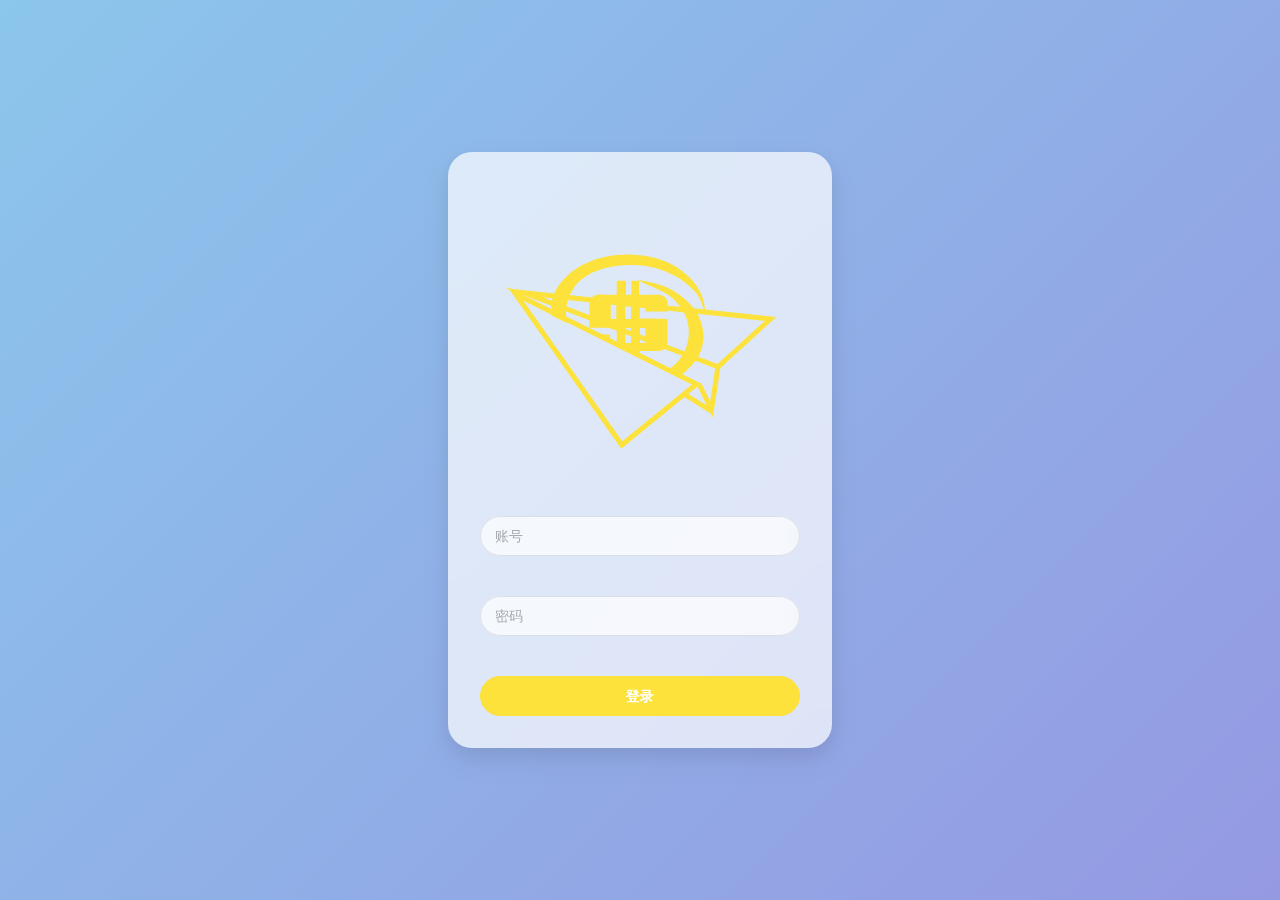
<file: index.html>
<!DOCTYPE html>
<html lang="en" class="biz-class">
  <head>
    <meta charset="UTF-8">
    <link rel="icon" href="/biz-logo.png">
    <meta name="viewport" content="width=device-width, initial-scale=1.0">
    <title>登录</title>
    <script type="module" crossorigin src="/assets/index-DtXU9CT9.js"></script>
    <link rel="modulepreload" crossorigin href="/assets/IconPaperBizLogo-D0pqUQxf.js">
    <link rel="stylesheet" crossorigin href="/assets/IconPaperBizLogo-CURYtbHa.css">
    <link rel="stylesheet" crossorigin href="/assets/index-CYsJ_H6h.css">
  </head>
  <body>
    <div id="app"></div>
  </body>
</html>
</file>
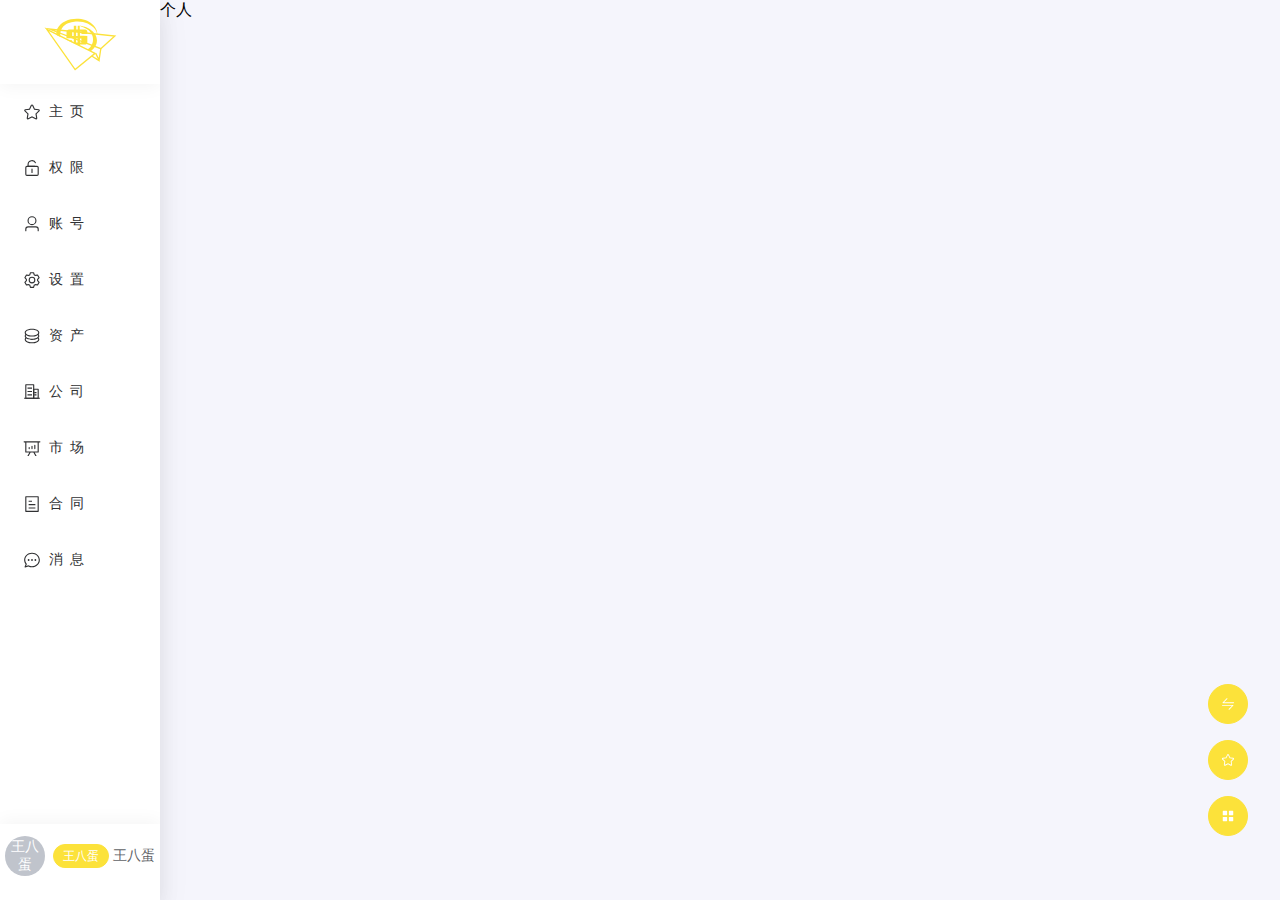
<file: business.html>
<!DOCTYPE html>
<html lang="en">
<head>
    <meta charset="UTF-8">
    <link rel="icon" href="/biz-logo.png">
    <meta name="viewport" content="width=device-width, initial-scale=1.0">
    <title>商业模拟</title>
  <script type="module" crossorigin src="/assets/business-BC-Cuizw.js"></script>
  <link rel="modulepreload" crossorigin href="/assets/IconPaperBizLogo-D0pqUQxf.js">
  <link rel="stylesheet" crossorigin href="/assets/IconPaperBizLogo-CURYtbHa.css">
  <link rel="stylesheet" crossorigin href="/assets/business-hJXGF7B5.css">
</head>
<body>
    <div id="app"></div>
</body>
</html>
</file>
<file: assets/IconPaperBizLogo-CURYtbHa.css>
@charset "UTF-8";:root{--el-color-white: #ffffff;--el-color-black: #000000;--el-color-primary-rgb: 252, 226, 58;--el-color-success-rgb: 103, 194, 58;--el-color-warning-rgb: 230, 162, 60;--el-color-danger-rgb: 245, 108, 108;--el-color-error-rgb: 245, 108, 108;--el-color-info-rgb: 144, 147, 153;--el-font-size-extra-large: 20px;--el-font-size-large: 18px;--el-font-size-medium: 16px;--el-font-size-base: 14px;--el-font-size-small: 13px;--el-font-size-extra-small: 12px;--el-font-family: "Helvetica Neue", Helvetica, "PingFang SC", "Hiragino Sans GB", "Microsoft YaHei", "微软雅黑", Arial, sans-serif;--el-font-weight-primary: 500;--el-font-line-height-primary: 24px;--el-index-normal: 1;--el-index-top: 1000;--el-index-popper: 2000;--el-border-radius-base: 4px;--el-border-radius-small: 2px;--el-border-radius-round: 20px;--el-border-radius-circle: 100%;--el-transition-duration: .3s;--el-transition-duration-fast: .2s;--el-transition-function-ease-in-out-bezier: cubic-bezier(.645, .045, .355, 1);--el-transition-function-fast-bezier: cubic-bezier(.23, 1, .32, 1);--el-transition-all: all var(--el-transition-duration) var(--el-transition-function-ease-in-out-bezier);--el-transition-fade: opacity var(--el-transition-duration) var(--el-transition-function-fast-bezier);--el-transition-md-fade: transform var(--el-transition-duration) var(--el-transition-function-fast-bezier), opacity var(--el-transition-duration) var(--el-transition-function-fast-bezier);--el-transition-fade-linear: opacity var(--el-transition-duration-fast) linear;--el-transition-border: border-color var(--el-transition-duration-fast) var(--el-transition-function-ease-in-out-bezier);--el-transition-box-shadow: box-shadow var(--el-transition-duration-fast) var(--el-transition-function-ease-in-out-bezier);--el-transition-color: color var(--el-transition-duration-fast) var(--el-transition-function-ease-in-out-bezier);--el-component-size-large: 40px;--el-component-size: 32px;--el-component-size-small: 24px}:root{color-scheme:light;--el-color-primary: #FCE23A;--el-color-primary-light-3: #fdeb75;--el-color-primary-light-5: #fef19d;--el-color-primary-light-7: #fef6c4;--el-color-primary-light-8: #fef9d8;--el-color-primary-light-9: #fffceb;--el-color-primary-dark-2: #cab52e;--el-color-success: #67c23a;--el-color-success-light-3: #95d475;--el-color-success-light-5: #b3e19d;--el-color-success-light-7: #d1edc4;--el-color-success-light-8: #e1f3d8;--el-color-success-light-9: #f0f9eb;--el-color-success-dark-2: #529b2e;--el-color-warning: #e6a23c;--el-color-warning-light-3: #eebe77;--el-color-warning-light-5: #f3d19e;--el-color-warning-light-7: #f8e3c5;--el-color-warning-light-8: #faecd8;--el-color-warning-light-9: #fdf6ec;--el-color-warning-dark-2: #b88230;--el-color-danger: #f56c6c;--el-color-danger-light-3: #f89898;--el-color-danger-light-5: #fab6b6;--el-color-danger-light-7: #fcd3d3;--el-color-danger-light-8: #fde2e2;--el-color-danger-light-9: #fef0f0;--el-color-danger-dark-2: #c45656;--el-color-error: #f56c6c;--el-color-error-light-3: #f89898;--el-color-error-light-5: #fab6b6;--el-color-error-light-7: #fcd3d3;--el-color-error-light-8: #fde2e2;--el-color-error-light-9: #fef0f0;--el-color-error-dark-2: #c45656;--el-color-info: #909399;--el-color-info-light-3: #b1b3b8;--el-color-info-light-5: #c8c9cc;--el-color-info-light-7: #dedfe0;--el-color-info-light-8: #e9e9eb;--el-color-info-light-9: #f4f4f5;--el-color-info-dark-2: #73767a;--el-bg-color: #ffffff;--el-bg-color-page: #f2f3f5;--el-bg-color-overlay: #ffffff;--el-text-color-primary: #303133;--el-text-color-regular: #606266;--el-text-color-secondary: #909399;--el-text-color-placeholder: #a8abb2;--el-text-color-disabled: #c0c4cc;--el-border-color: #dcdfe6;--el-border-color-light: #e4e7ed;--el-border-color-lighter: #ebeef5;--el-border-color-extra-light: #f2f6fc;--el-border-color-dark: #d4d7de;--el-border-color-darker: #cdd0d6;--el-fill-color: #f0f2f5;--el-fill-color-light: #f5f7fa;--el-fill-color-lighter: #fafafa;--el-fill-color-extra-light: #fafcff;--el-fill-color-dark: #ebedf0;--el-fill-color-darker: #e6e8eb;--el-fill-color-blank: #ffffff;--el-box-shadow: 0px 12px 32px 4px rgba(0, 0, 0, .04), 0px 8px 20px rgba(0, 0, 0, .08);--el-box-shadow-light: 0px 0px 12px rgba(0, 0, 0, .12);--el-box-shadow-lighter: 0px 0px 6px rgba(0, 0, 0, .12);--el-box-shadow-dark: 0px 16px 48px 16px rgba(0, 0, 0, .08), 0px 12px 32px rgba(0, 0, 0, .12), 0px 8px 16px -8px rgba(0, 0, 0, .16);--el-disabled-bg-color: var(--el-fill-color-light);--el-disabled-text-color: var(--el-text-color-placeholder);--el-disabled-border-color: var(--el-border-color-light);--el-overlay-color: rgba(0, 0, 0, .8);--el-overlay-color-light: rgba(0, 0, 0, .7);--el-overlay-color-lighter: rgba(0, 0, 0, .5);--el-mask-color: rgba(255, 255, 255, .9);--el-mask-color-extra-light: rgba(255, 255, 255, .3);--el-border-width: 1px;--el-border-style: solid;--el-border-color-hover: var(--el-text-color-disabled);--el-border: var(--el-border-width) var(--el-border-style) var(--el-border-color);--el-svg-monochrome-grey: var(--el-border-color)}.fade-in-linear-enter-active,.fade-in-linear-leave-active{transition:var(--el-transition-fade-linear)}.fade-in-linear-enter-from,.fade-in-linear-leave-to{opacity:0}.el-fade-in-linear-enter-active,.el-fade-in-linear-leave-active{transition:var(--el-transition-fade-linear)}.el-fade-in-linear-enter-from,.el-fade-in-linear-leave-to{opacity:0}.el-fade-in-enter-active,.el-fade-in-leave-active{transition:all var(--el-transition-duration) cubic-bezier(.55,0,.1,1)}.el-fade-in-enter-from,.el-fade-in-leave-active{opacity:0}.el-zoom-in-center-enter-active,.el-zoom-in-center-leave-active{transition:all var(--el-transition-duration) cubic-bezier(.55,0,.1,1)}.el-zoom-in-center-enter-from,.el-zoom-in-center-leave-active{opacity:0;transform:scaleX(0)}.el-zoom-in-top-enter-active,.el-zoom-in-top-leave-active{opacity:1;transform:scaleY(1);transition:var(--el-transition-md-fade);transform-origin:center top}.el-zoom-in-top-enter-active[data-popper-placement^=top],.el-zoom-in-top-leave-active[data-popper-placement^=top]{transform-origin:center bottom}.el-zoom-in-top-enter-from,.el-zoom-in-top-leave-active{opacity:0;transform:scaleY(0)}.el-zoom-in-bottom-enter-active,.el-zoom-in-bottom-leave-active{opacity:1;transform:scaleY(1);transition:var(--el-transition-md-fade);transform-origin:center bottom}.el-zoom-in-bottom-enter-from,.el-zoom-in-bottom-leave-active{opacity:0;transform:scaleY(0)}.el-zoom-in-left-enter-active,.el-zoom-in-left-leave-active{opacity:1;transform:scale(1);transition:var(--el-transition-md-fade);transform-origin:top left}.el-zoom-in-left-enter-from,.el-zoom-in-left-leave-active{opacity:0;transform:scale(.45)}.collapse-transition{transition:var(--el-transition-duration) height ease-in-out,var(--el-transition-duration) padding-top ease-in-out,var(--el-transition-duration) padding-bottom ease-in-out}.el-collapse-transition-leave-active,.el-collapse-transition-enter-active{transition:var(--el-transition-duration) max-height ease-in-out,var(--el-transition-duration) padding-top ease-in-out,var(--el-transition-duration) padding-bottom ease-in-out}.horizontal-collapse-transition{transition:var(--el-transition-duration) width ease-in-out,var(--el-transition-duration) padding-left ease-in-out,var(--el-transition-duration) padding-right ease-in-out}.el-list-enter-active,.el-list-leave-active{transition:all 1s}.el-list-enter-from,.el-list-leave-to{opacity:0;transform:translateY(-30px)}.el-list-leave-active{position:absolute!important}.el-opacity-transition{transition:opacity var(--el-transition-duration) cubic-bezier(.55,0,.1,1)}.el-icon-loading{animation:rotating 2s linear infinite}.el-icon--right{margin-left:5px}.el-icon--left{margin-right:5px}@keyframes rotating{0%{transform:rotate(0)}to{transform:rotate(360deg)}}.el-icon{--color: inherit;height:1em;width:1em;line-height:1em;display:inline-flex;justify-content:center;align-items:center;position:relative;fill:currentColor;color:var(--color);font-size:inherit}.el-icon.is-loading{animation:rotating 2s linear infinite}.el-icon svg{height:1em;width:1em}.el-space{display:inline-flex;vertical-align:top}.el-space__item{display:flex;flex-wrap:wrap}.el-space__item>*{flex:1}.el-space--vertical{flex-direction:column}.el-button{--el-button-font-weight: var(--el-font-weight-primary);--el-button-border-color: var(--el-border-color);--el-button-bg-color: var(--el-fill-color-blank);--el-button-text-color: var(--el-text-color-regular);--el-button-disabled-text-color: var(--el-disabled-text-color);--el-button-disabled-bg-color: var(--el-fill-color-blank);--el-button-disabled-border-color: var(--el-border-color-light);--el-button-divide-border-color: rgba(255, 255, 255, .5);--el-button-hover-text-color: var(--el-color-primary);--el-button-hover-bg-color: var(--el-color-primary-light-9);--el-button-hover-border-color: var(--el-color-primary-light-7);--el-button-active-text-color: var(--el-button-hover-text-color);--el-button-active-border-color: var(--el-color-primary);--el-button-active-bg-color: var(--el-button-hover-bg-color);--el-button-outline-color: var(--el-color-primary-light-5);--el-button-hover-link-text-color: var(--el-color-info);--el-button-active-color: var(--el-text-color-primary)}.el-button{display:inline-flex;justify-content:center;align-items:center;line-height:1;height:32px;white-space:nowrap;cursor:pointer;color:var(--el-button-text-color);text-align:center;box-sizing:border-box;outline:none;transition:.1s;font-weight:var(--el-button-font-weight);-webkit-user-select:none;user-select:none;vertical-align:middle;-webkit-appearance:none;background-color:var(--el-button-bg-color);border:var(--el-border);border-color:var(--el-button-border-color);padding:8px 15px;font-size:var(--el-font-size-base);border-radius:var(--el-border-radius-base)}.el-button:hover{color:var(--el-button-hover-text-color);border-color:var(--el-button-hover-border-color);background-color:var(--el-button-hover-bg-color);outline:none}.el-button:active{color:var(--el-button-active-text-color);border-color:var(--el-button-active-border-color);background-color:var(--el-button-active-bg-color);outline:none}.el-button:focus-visible{outline:2px solid var(--el-button-outline-color);outline-offset:1px;transition:outline-offset 0s,outline 0s}.el-button>span{display:inline-flex;align-items:center}.el-button+.el-button{margin-left:12px}.el-button.is-round{padding:8px 15px}.el-button::-moz-focus-inner{border:0}.el-button [class*=el-icon]+span{margin-left:6px}.el-button [class*=el-icon] svg{vertical-align:bottom}.el-button.is-plain{--el-button-hover-text-color: var(--el-color-primary);--el-button-hover-bg-color: var(--el-fill-color-blank);--el-button-hover-border-color: var(--el-color-primary)}.el-button.is-active{color:var(--el-button-active-text-color);border-color:var(--el-button-active-border-color);background-color:var(--el-button-active-bg-color);outline:none}.el-button.is-disabled,.el-button.is-disabled:hover{color:var(--el-button-disabled-text-color);cursor:not-allowed;background-image:none;background-color:var(--el-button-disabled-bg-color);border-color:var(--el-button-disabled-border-color)}.el-button.is-loading{position:relative;pointer-events:none}.el-button.is-loading:before{z-index:1;pointer-events:none;content:"";position:absolute;left:-1px;top:-1px;right:-1px;bottom:-1px;border-radius:inherit;background-color:var(--el-mask-color-extra-light)}.el-button.is-round{border-radius:var(--el-border-radius-round)}.el-button.is-circle{width:32px;border-radius:50%;padding:8px}.el-button.is-text{color:var(--el-button-text-color);border:0 solid transparent;background-color:transparent}.el-button.is-text.is-disabled{color:var(--el-button-disabled-text-color);background-color:transparent!important}.el-button.is-text:not(.is-disabled):hover{background-color:var(--el-fill-color-light)}.el-button.is-text:not(.is-disabled):focus-visible{outline:2px solid var(--el-button-outline-color);outline-offset:1px;transition:outline-offset 0s,outline 0s}.el-button.is-text:not(.is-disabled):active{background-color:var(--el-fill-color)}.el-button.is-text:not(.is-disabled).is-has-bg{background-color:var(--el-fill-color-light)}.el-button.is-text:not(.is-disabled).is-has-bg:hover{background-color:var(--el-fill-color)}.el-button.is-text:not(.is-disabled).is-has-bg:active{background-color:var(--el-fill-color-dark)}.el-button__text--expand{letter-spacing:.3em;margin-right:-.3em}.el-button.is-link{border-color:transparent;color:var(--el-button-text-color);background:transparent;padding:2px;height:auto}.el-button.is-link:hover{color:var(--el-button-hover-link-text-color)}.el-button.is-link.is-disabled{color:var(--el-button-disabled-text-color);background-color:transparent!important;border-color:transparent!important}.el-button.is-link:not(.is-disabled):hover{border-color:transparent;background-color:transparent}.el-button.is-link:not(.is-disabled):active{color:var(--el-button-active-color);border-color:transparent;background-color:transparent}.el-button--text{border-color:transparent;background:transparent;color:var(--el-color-primary);padding-left:0;padding-right:0}.el-button--text.is-disabled{color:var(--el-button-disabled-text-color);background-color:transparent!important;border-color:transparent!important}.el-button--text:not(.is-disabled):hover{color:var(--el-color-primary-light-3);border-color:transparent;background-color:transparent}.el-button--text:not(.is-disabled):active{color:var(--el-color-primary-dark-2);border-color:transparent;background-color:transparent}.el-button__link--expand{letter-spacing:.3em;margin-right:-.3em}.el-button--primary{--el-button-text-color: var(--el-color-white);--el-button-bg-color: var(--el-color-primary);--el-button-border-color: var(--el-color-primary);--el-button-outline-color: var(--el-color-primary-light-5);--el-button-active-color: var(--el-color-primary-dark-2);--el-button-hover-text-color: var(--el-color-white);--el-button-hover-link-text-color: var(--el-color-primary-light-5);--el-button-hover-bg-color: var(--el-color-primary-light-3);--el-button-hover-border-color: var(--el-color-primary-light-3);--el-button-active-bg-color: var(--el-color-primary-dark-2);--el-button-active-border-color: var(--el-color-primary-dark-2);--el-button-disabled-text-color: var(--el-color-white);--el-button-disabled-bg-color: var(--el-color-primary-light-5);--el-button-disabled-border-color: var(--el-color-primary-light-5)}.el-button--primary.is-plain,.el-button--primary.is-text,.el-button--primary.is-link{--el-button-text-color: var(--el-color-primary);--el-button-bg-color: var(--el-color-primary-light-9);--el-button-border-color: var(--el-color-primary-light-5);--el-button-hover-text-color: var(--el-color-white);--el-button-hover-bg-color: var(--el-color-primary);--el-button-hover-border-color: var(--el-color-primary);--el-button-active-text-color: var(--el-color-white)}.el-button--primary.is-plain.is-disabled,.el-button--primary.is-plain.is-disabled:hover,.el-button--primary.is-plain.is-disabled:focus,.el-button--primary.is-plain.is-disabled:active,.el-button--primary.is-text.is-disabled,.el-button--primary.is-text.is-disabled:hover,.el-button--primary.is-text.is-disabled:focus,.el-button--primary.is-text.is-disabled:active,.el-button--primary.is-link.is-disabled,.el-button--primary.is-link.is-disabled:hover,.el-button--primary.is-link.is-disabled:focus,.el-button--primary.is-link.is-disabled:active{color:var(--el-color-primary-light-5);background-color:var(--el-color-primary-light-9);border-color:var(--el-color-primary-light-8)}.el-button--success{--el-button-text-color: var(--el-color-white);--el-button-bg-color: var(--el-color-success);--el-button-border-color: var(--el-color-success);--el-button-outline-color: var(--el-color-success-light-5);--el-button-active-color: var(--el-color-success-dark-2);--el-button-hover-text-color: var(--el-color-white);--el-button-hover-link-text-color: var(--el-color-success-light-5);--el-button-hover-bg-color: var(--el-color-success-light-3);--el-button-hover-border-color: var(--el-color-success-light-3);--el-button-active-bg-color: var(--el-color-success-dark-2);--el-button-active-border-color: var(--el-color-success-dark-2);--el-button-disabled-text-color: var(--el-color-white);--el-button-disabled-bg-color: var(--el-color-success-light-5);--el-button-disabled-border-color: var(--el-color-success-light-5)}.el-button--success.is-plain,.el-button--success.is-text,.el-button--success.is-link{--el-button-text-color: var(--el-color-success);--el-button-bg-color: var(--el-color-success-light-9);--el-button-border-color: var(--el-color-success-light-5);--el-button-hover-text-color: var(--el-color-white);--el-button-hover-bg-color: var(--el-color-success);--el-button-hover-border-color: var(--el-color-success);--el-button-active-text-color: var(--el-color-white)}.el-button--success.is-plain.is-disabled,.el-button--success.is-plain.is-disabled:hover,.el-button--success.is-plain.is-disabled:focus,.el-button--success.is-plain.is-disabled:active,.el-button--success.is-text.is-disabled,.el-button--success.is-text.is-disabled:hover,.el-button--success.is-text.is-disabled:focus,.el-button--success.is-text.is-disabled:active,.el-button--success.is-link.is-disabled,.el-button--success.is-link.is-disabled:hover,.el-button--success.is-link.is-disabled:focus,.el-button--success.is-link.is-disabled:active{color:var(--el-color-success-light-5);background-color:var(--el-color-success-light-9);border-color:var(--el-color-success-light-8)}.el-button--warning{--el-button-text-color: var(--el-color-white);--el-button-bg-color: var(--el-color-warning);--el-button-border-color: var(--el-color-warning);--el-button-outline-color: var(--el-color-warning-light-5);--el-button-active-color: var(--el-color-warning-dark-2);--el-button-hover-text-color: var(--el-color-white);--el-button-hover-link-text-color: var(--el-color-warning-light-5);--el-button-hover-bg-color: var(--el-color-warning-light-3);--el-button-hover-border-color: var(--el-color-warning-light-3);--el-button-active-bg-color: var(--el-color-warning-dark-2);--el-button-active-border-color: var(--el-color-warning-dark-2);--el-button-disabled-text-color: var(--el-color-white);--el-button-disabled-bg-color: var(--el-color-warning-light-5);--el-button-disabled-border-color: var(--el-color-warning-light-5)}.el-button--warning.is-plain,.el-button--warning.is-text,.el-button--warning.is-link{--el-button-text-color: var(--el-color-warning);--el-button-bg-color: var(--el-color-warning-light-9);--el-button-border-color: var(--el-color-warning-light-5);--el-button-hover-text-color: var(--el-color-white);--el-button-hover-bg-color: var(--el-color-warning);--el-button-hover-border-color: var(--el-color-warning);--el-button-active-text-color: var(--el-color-white)}.el-button--warning.is-plain.is-disabled,.el-button--warning.is-plain.is-disabled:hover,.el-button--warning.is-plain.is-disabled:focus,.el-button--warning.is-plain.is-disabled:active,.el-button--warning.is-text.is-disabled,.el-button--warning.is-text.is-disabled:hover,.el-button--warning.is-text.is-disabled:focus,.el-button--warning.is-text.is-disabled:active,.el-button--warning.is-link.is-disabled,.el-button--warning.is-link.is-disabled:hover,.el-button--warning.is-link.is-disabled:focus,.el-button--warning.is-link.is-disabled:active{color:var(--el-color-warning-light-5);background-color:var(--el-color-warning-light-9);border-color:var(--el-color-warning-light-8)}.el-button--danger{--el-button-text-color: var(--el-color-white);--el-button-bg-color: var(--el-color-danger);--el-button-border-color: var(--el-color-danger);--el-button-outline-color: var(--el-color-danger-light-5);--el-button-active-color: var(--el-color-danger-dark-2);--el-button-hover-text-color: var(--el-color-white);--el-button-hover-link-text-color: var(--el-color-danger-light-5);--el-button-hover-bg-color: var(--el-color-danger-light-3);--el-button-hover-border-color: var(--el-color-danger-light-3);--el-button-active-bg-color: var(--el-color-danger-dark-2);--el-button-active-border-color: var(--el-color-danger-dark-2);--el-button-disabled-text-color: var(--el-color-white);--el-button-disabled-bg-color: var(--el-color-danger-light-5);--el-button-disabled-border-color: var(--el-color-danger-light-5)}.el-button--danger.is-plain,.el-button--danger.is-text,.el-button--danger.is-link{--el-button-text-color: var(--el-color-danger);--el-button-bg-color: var(--el-color-danger-light-9);--el-button-border-color: var(--el-color-danger-light-5);--el-button-hover-text-color: var(--el-color-white);--el-button-hover-bg-color: var(--el-color-danger);--el-button-hover-border-color: var(--el-color-danger);--el-button-active-text-color: var(--el-color-white)}.el-button--danger.is-plain.is-disabled,.el-button--danger.is-plain.is-disabled:hover,.el-button--danger.is-plain.is-disabled:focus,.el-button--danger.is-plain.is-disabled:active,.el-button--danger.is-text.is-disabled,.el-button--danger.is-text.is-disabled:hover,.el-button--danger.is-text.is-disabled:focus,.el-button--danger.is-text.is-disabled:active,.el-button--danger.is-link.is-disabled,.el-button--danger.is-link.is-disabled:hover,.el-button--danger.is-link.is-disabled:focus,.el-button--danger.is-link.is-disabled:active{color:var(--el-color-danger-light-5);background-color:var(--el-color-danger-light-9);border-color:var(--el-color-danger-light-8)}.el-button--info{--el-button-text-color: var(--el-color-white);--el-button-bg-color: var(--el-color-info);--el-button-border-color: var(--el-color-info);--el-button-outline-color: var(--el-color-info-light-5);--el-button-active-color: var(--el-color-info-dark-2);--el-button-hover-text-color: var(--el-color-white);--el-button-hover-link-text-color: var(--el-color-info-light-5);--el-button-hover-bg-color: var(--el-color-info-light-3);--el-button-hover-border-color: var(--el-color-info-light-3);--el-button-active-bg-color: var(--el-color-info-dark-2);--el-button-active-border-color: var(--el-color-info-dark-2);--el-button-disabled-text-color: var(--el-color-white);--el-button-disabled-bg-color: var(--el-color-info-light-5);--el-button-disabled-border-color: var(--el-color-info-light-5)}.el-button--info.is-plain,.el-button--info.is-text,.el-button--info.is-link{--el-button-text-color: var(--el-color-info);--el-button-bg-color: var(--el-color-info-light-9);--el-button-border-color: var(--el-color-info-light-5);--el-button-hover-text-color: var(--el-color-white);--el-button-hover-bg-color: var(--el-color-info);--el-button-hover-border-color: var(--el-color-info);--el-button-active-text-color: var(--el-color-white)}.el-button--info.is-plain.is-disabled,.el-button--info.is-plain.is-disabled:hover,.el-button--info.is-plain.is-disabled:focus,.el-button--info.is-plain.is-disabled:active,.el-button--info.is-text.is-disabled,.el-button--info.is-text.is-disabled:hover,.el-button--info.is-text.is-disabled:focus,.el-button--info.is-text.is-disabled:active,.el-button--info.is-link.is-disabled,.el-button--info.is-link.is-disabled:hover,.el-button--info.is-link.is-disabled:focus,.el-button--info.is-link.is-disabled:active{color:var(--el-color-info-light-5);background-color:var(--el-color-info-light-9);border-color:var(--el-color-info-light-8)}.el-button--large{--el-button-size: 40px;height:var(--el-button-size);padding:12px 19px;font-size:var(--el-font-size-base);border-radius:var(--el-border-radius-base)}.el-button--large [class*=el-icon]+span{margin-left:8px}.el-button--large.is-round{padding:12px 19px}.el-button--large.is-circle{width:var(--el-button-size);padding:12px}.el-button--small{--el-button-size: 24px;height:var(--el-button-size);padding:5px 11px;font-size:12px;border-radius:calc(var(--el-border-radius-base) - 1px)}.el-button--small [class*=el-icon]+span{margin-left:4px}.el-button--small.is-round{padding:5px 11px}.el-button--small.is-circle{width:var(--el-button-size);padding:5px}.st0[data-v-6bea0da3]{fill:none;stroke:#fce23a;stroke-width:2;stroke-miterlimit:10}path[data-v-6bea0da3]{clip-path:url(#SVGID_00000027588215846528804850000013718968417741441186_);fill:#fce23a}
</file>
<file: assets/index-CYsJ_H6h.css>
html{width:100%;height:100%}body{background-color:#8bc6ec;background-image:linear-gradient(135deg,#8bc6ec,#9599e2);background-repeat:no-repeat;background-attachment:fixed;background-size:cover;height:100%;margin:0}#app{display:flex;height:100%;align-items:center;justify-content:center}.el-textarea{--el-input-text-color: var(--el-text-color-regular);--el-input-border: var(--el-border);--el-input-hover-border: var(--el-border-color-hover);--el-input-focus-border: var(--el-color-primary);--el-input-transparent-border: 0 0 0 1px transparent inset;--el-input-border-color: var(--el-border-color);--el-input-border-radius: var(--el-border-radius-base);--el-input-bg-color: var(--el-fill-color-blank);--el-input-icon-color: var(--el-text-color-placeholder);--el-input-placeholder-color: var(--el-text-color-placeholder);--el-input-hover-border-color: var(--el-border-color-hover);--el-input-clear-hover-color: var(--el-text-color-secondary);--el-input-focus-border-color: var(--el-color-primary);--el-input-width: 100%}.el-textarea{position:relative;display:inline-block;width:100%;vertical-align:bottom;font-size:var(--el-font-size-base)}.el-textarea__inner{position:relative;display:block;resize:vertical;padding:5px 11px;line-height:1.5;box-sizing:border-box;width:100%;font-size:inherit;font-family:inherit;color:var(--el-input-text-color, var(--el-text-color-regular));background-color:var(--el-input-bg-color, var(--el-fill-color-blank));background-image:none;-webkit-appearance:none;box-shadow:0 0 0 1px var(--el-input-border-color, var(--el-border-color)) inset;border-radius:var(--el-input-border-radius, var(--el-border-radius-base));transition:var(--el-transition-box-shadow);border:none}.el-textarea__inner::placeholder{color:var(--el-input-placeholder-color, var(--el-text-color-placeholder))}.el-textarea__inner:hover{box-shadow:0 0 0 1px var(--el-input-hover-border-color) inset}.el-textarea__inner:focus{outline:none;box-shadow:0 0 0 1px var(--el-input-focus-border-color) inset}.el-textarea .el-input__count{color:var(--el-color-info);background:var(--el-fill-color-blank);position:absolute;font-size:12px;line-height:14px;bottom:5px;right:10px}.el-textarea.is-disabled .el-textarea__inner{box-shadow:0 0 0 1px var(--el-disabled-border-color) inset;background-color:var(--el-disabled-bg-color);color:var(--el-disabled-text-color);cursor:not-allowed}.el-textarea.is-disabled .el-textarea__inner::placeholder{color:var(--el-text-color-placeholder)}.el-textarea.is-exceed .el-textarea__inner{box-shadow:0 0 0 1px var(--el-color-danger) inset}.el-textarea.is-exceed .el-input__count{color:var(--el-color-danger)}.el-input{--el-input-text-color: var(--el-text-color-regular);--el-input-border: var(--el-border);--el-input-hover-border: var(--el-border-color-hover);--el-input-focus-border: var(--el-color-primary);--el-input-transparent-border: 0 0 0 1px transparent inset;--el-input-border-color: var(--el-border-color);--el-input-border-radius: var(--el-border-radius-base);--el-input-bg-color: var(--el-fill-color-blank);--el-input-icon-color: var(--el-text-color-placeholder);--el-input-placeholder-color: var(--el-text-color-placeholder);--el-input-hover-border-color: var(--el-border-color-hover);--el-input-clear-hover-color: var(--el-text-color-secondary);--el-input-focus-border-color: var(--el-color-primary);--el-input-width: 100%}.el-input{--el-input-height: var(--el-component-size);position:relative;font-size:var(--el-font-size-base);display:inline-flex;width:var(--el-input-width);line-height:var(--el-input-height);box-sizing:border-box;vertical-align:middle}.el-input::-webkit-scrollbar{z-index:11;width:6px}.el-input::-webkit-scrollbar:horizontal{height:6px}.el-input::-webkit-scrollbar-thumb{border-radius:5px;width:6px;background:var(--el-text-color-disabled)}.el-input::-webkit-scrollbar-corner{background:var(--el-fill-color-blank)}.el-input::-webkit-scrollbar-track{background:var(--el-fill-color-blank)}.el-input::-webkit-scrollbar-track-piece{background:var(--el-fill-color-blank);width:6px}.el-input .el-input__clear,.el-input .el-input__password{color:var(--el-input-icon-color);font-size:14px;cursor:pointer}.el-input .el-input__clear:hover,.el-input .el-input__password:hover{color:var(--el-input-clear-hover-color)}.el-input .el-input__count{height:100%;display:inline-flex;align-items:center;color:var(--el-color-info);font-size:12px}.el-input .el-input__count .el-input__count-inner{background:var(--el-fill-color-blank);line-height:initial;display:inline-block;padding-left:8px}.el-input__wrapper{display:inline-flex;flex-grow:1;align-items:center;justify-content:center;padding:1px 11px;background-color:var(--el-input-bg-color, var(--el-fill-color-blank));background-image:none;border-radius:var(--el-input-border-radius, var(--el-border-radius-base));cursor:text;transition:var(--el-transition-box-shadow);transform:translateZ(0);box-shadow:0 0 0 1px var(--el-input-border-color, var(--el-border-color)) inset}.el-input__wrapper:hover{box-shadow:0 0 0 1px var(--el-input-hover-border-color) inset}.el-input__wrapper.is-focus{box-shadow:0 0 0 1px var(--el-input-focus-border-color) inset}.el-input__inner{--el-input-inner-height: calc(var(--el-input-height, 32px) - 2px);width:100%;flex-grow:1;-webkit-appearance:none;color:var(--el-input-text-color, var(--el-text-color-regular));font-size:inherit;height:var(--el-input-inner-height);line-height:var(--el-input-inner-height);padding:0;outline:none;border:none;background:none;box-sizing:border-box}.el-input__inner:focus{outline:none}.el-input__inner::placeholder{color:var(--el-input-placeholder-color, var(--el-text-color-placeholder))}.el-input__inner[type=password]::-ms-reveal{display:none}.el-input__inner[type=number]{line-height:1}.el-input__prefix{display:inline-flex;white-space:nowrap;flex-shrink:0;flex-wrap:nowrap;height:100%;text-align:center;color:var(--el-input-icon-color, var(--el-text-color-placeholder));transition:all var(--el-transition-duration);pointer-events:none}.el-input__prefix-inner{pointer-events:all;display:inline-flex;align-items:center;justify-content:center}.el-input__prefix-inner>:last-child{margin-right:8px}.el-input__prefix-inner>:first-child,.el-input__prefix-inner>:first-child.el-input__icon{margin-left:0}.el-input__suffix{display:inline-flex;white-space:nowrap;flex-shrink:0;flex-wrap:nowrap;height:100%;text-align:center;color:var(--el-input-icon-color, var(--el-text-color-placeholder));transition:all var(--el-transition-duration);pointer-events:none}.el-input__suffix-inner{pointer-events:all;display:inline-flex;align-items:center;justify-content:center}.el-input__suffix-inner>:first-child{margin-left:8px}.el-input .el-input__icon{height:inherit;line-height:inherit;display:flex;justify-content:center;align-items:center;transition:all var(--el-transition-duration);margin-left:8px}.el-input__validateIcon{pointer-events:none}.el-input.is-active .el-input__wrapper{box-shadow:0 0 0 1px var(--el-input-focus-color, ) inset}.el-input.is-disabled{cursor:not-allowed}.el-input.is-disabled .el-input__wrapper{background-color:var(--el-disabled-bg-color);box-shadow:0 0 0 1px var(--el-disabled-border-color) inset}.el-input.is-disabled .el-input__inner{color:var(--el-disabled-text-color);-webkit-text-fill-color:var(--el-disabled-text-color);cursor:not-allowed}.el-input.is-disabled .el-input__inner::placeholder{color:var(--el-text-color-placeholder)}.el-input.is-disabled .el-input__icon{cursor:not-allowed}.el-input.is-exceed .el-input__wrapper{box-shadow:0 0 0 1px var(--el-color-danger) inset}.el-input.is-exceed .el-input__suffix .el-input__count{color:var(--el-color-danger)}.el-input--large{--el-input-height: var(--el-component-size-large);font-size:14px}.el-input--large .el-input__wrapper{padding:1px 15px}.el-input--large .el-input__inner{--el-input-inner-height: calc(var(--el-input-height, 40px) - 2px)}.el-input--small{--el-input-height: var(--el-component-size-small);font-size:12px}.el-input--small .el-input__wrapper{padding:1px 7px}.el-input--small .el-input__inner{--el-input-inner-height: calc(var(--el-input-height, 24px) - 2px)}.el-input-group{display:inline-flex;width:100%;align-items:stretch}.el-input-group__append,.el-input-group__prepend{background-color:var(--el-fill-color-light);color:var(--el-color-info);position:relative;display:inline-flex;align-items:center;justify-content:center;min-height:100%;border-radius:var(--el-input-border-radius);padding:0 20px;white-space:nowrap}.el-input-group__append:focus,.el-input-group__prepend:focus{outline:none}.el-input-group__append .el-select,.el-input-group__append .el-button,.el-input-group__prepend .el-select,.el-input-group__prepend .el-button{display:inline-block;margin:0 -20px}.el-input-group__append button.el-button,.el-input-group__append button.el-button:hover,.el-input-group__append div.el-select .el-select__wrapper,.el-input-group__append div.el-select:hover .el-select__wrapper,.el-input-group__prepend button.el-button,.el-input-group__prepend button.el-button:hover,.el-input-group__prepend div.el-select .el-select__wrapper,.el-input-group__prepend div.el-select:hover .el-select__wrapper{border-color:transparent;background-color:transparent;color:inherit}.el-input-group__append .el-button,.el-input-group__append .el-input,.el-input-group__prepend .el-button,.el-input-group__prepend .el-input{font-size:inherit}.el-input-group__prepend{border-right:0;border-top-right-radius:0;border-bottom-right-radius:0;box-shadow:1px 0 0 0 var(--el-input-border-color) inset,0 1px 0 0 var(--el-input-border-color) inset,0 -1px 0 0 var(--el-input-border-color) inset}.el-input-group__append{border-left:0;border-top-left-radius:0;border-bottom-left-radius:0;box-shadow:0 1px 0 0 var(--el-input-border-color) inset,0 -1px 0 0 var(--el-input-border-color) inset,-1px 0 0 0 var(--el-input-border-color) inset}.el-input-group--prepend>.el-input__wrapper{border-top-left-radius:0;border-bottom-left-radius:0}.el-input-group--prepend .el-input-group__prepend .el-select .el-select__wrapper{border-top-right-radius:0;border-bottom-right-radius:0;box-shadow:1px 0 0 0 var(--el-input-border-color) inset,0 1px 0 0 var(--el-input-border-color) inset,0 -1px 0 0 var(--el-input-border-color) inset}.el-input-group--append>.el-input__wrapper{border-top-right-radius:0;border-bottom-right-radius:0}.el-input-group--append .el-input-group__append .el-select .el-select__wrapper{border-top-left-radius:0;border-bottom-left-radius:0;box-shadow:0 1px 0 0 var(--el-input-border-color) inset,0 -1px 0 0 var(--el-input-border-color) inset,-1px 0 0 0 var(--el-input-border-color) inset}.el-input-hidden{display:none!important}.el-message{--el-message-bg-color:var(--el-color-info-light-9);--el-message-border-color:var(--el-border-color-lighter);--el-message-padding:11px 15px;--el-message-close-size:16px;--el-message-close-icon-color:var(--el-text-color-placeholder);--el-message-close-hover-color:var(--el-text-color-secondary);align-items:center;background-color:var(--el-message-bg-color);border-color:var(--el-message-border-color);border-radius:var(--el-border-radius-base);border-style:var(--el-border-style);border-width:var(--el-border-width);box-sizing:border-box;display:flex;gap:8px;left:50%;max-width:calc(100% - 32px);padding:var(--el-message-padding);position:fixed;top:20px;transform:translate(-50%);transition:opacity var(--el-transition-duration),transform .4s,top .4s;width:-webkit-fit-content;width:-moz-fit-content;width:fit-content}.el-message.is-center{justify-content:center}.el-message p{margin:0}.el-message--success{--el-message-bg-color:var(--el-color-success-light-9);--el-message-border-color:var(--el-color-success-light-8);--el-message-text-color:var(--el-color-success)}.el-message--success .el-message__content{color:var(--el-message-text-color);overflow-wrap:break-word}.el-message .el-message-icon--success{color:var(--el-message-text-color)}.el-message--info{--el-message-bg-color:var(--el-color-info-light-9);--el-message-border-color:var(--el-color-info-light-8);--el-message-text-color:var(--el-color-info)}.el-message--info .el-message__content{color:var(--el-message-text-color);overflow-wrap:break-word}.el-message .el-message-icon--info{color:var(--el-message-text-color)}.el-message--warning{--el-message-bg-color:var(--el-color-warning-light-9);--el-message-border-color:var(--el-color-warning-light-8);--el-message-text-color:var(--el-color-warning)}.el-message--warning .el-message__content{color:var(--el-message-text-color);overflow-wrap:break-word}.el-message .el-message-icon--warning{color:var(--el-message-text-color)}.el-message--error{--el-message-bg-color:var(--el-color-error-light-9);--el-message-border-color:var(--el-color-error-light-8);--el-message-text-color:var(--el-color-error)}.el-message--error .el-message__content{color:var(--el-message-text-color);overflow-wrap:break-word}.el-message .el-message-icon--error{color:var(--el-message-text-color)}.el-message .el-message__badge{position:absolute;right:-8px;top:-8px}.el-message__content{font-size:14px;line-height:1;padding:0}.el-message__content:focus{outline-width:0}.el-message .el-message__closeBtn{color:var(--el-message-close-icon-color);cursor:pointer;font-size:var(--el-message-close-size)}.el-message .el-message__closeBtn:focus{outline-width:0}.el-message .el-message__closeBtn:hover{color:var(--el-message-close-hover-color)}.el-message-fade-enter-from,.el-message-fade-leave-to{opacity:0;transform:translate(-50%,-100%)}.wrapper[data-v-bfa84324]{width:320px;padding:32px;border-radius:24px;box-shadow:var(--el-box-shadow);background:#ffffffb3;-webkit-backdrop-filter:blur(12px);backdrop-filter:blur(12px)}.wrapper-avatar[data-v-bfa84324]{display:flex;justify-content:center;height:300px}.btn[data-v-bfa84324]{width:100%}.wrapper-input[data-v-bfa84324] .el-input__wrapper{border-radius:24px;width:100%;background:#fff0;-webkit-backdrop-filter:blur(8px);backdrop-filter:blur(8px)}input[data-v-bfa84324]{background:#fff0;-webkit-backdrop-filter:blur(8px);backdrop-filter:blur(8px)}
</file>
<file: assets/business-hJXGF7B5.css>
html{width:100%;height:100%}body{background:#ebebfa80 no-repeat fixed;background-size:cover;height:100%;margin:0}#app{width:100%;height:100%}.el-container{display:flex;flex-direction:row;flex:1;flex-basis:auto;box-sizing:border-box;min-width:0}.el-container.is-vertical{flex-direction:column}.el-aside{overflow:auto;box-sizing:border-box;flex-shrink:0;width:var(--el-aside-width, 300px)}.el-footer{--el-footer-padding: 0 20px;--el-footer-height: 60px;padding:var(--el-footer-padding);box-sizing:border-box;flex-shrink:0;height:var(--el-footer-height)}.el-header{--el-header-padding: 0 20px;--el-header-height: 60px;padding:var(--el-header-padding);box-sizing:border-box;flex-shrink:0;height:var(--el-header-height)}.el-main{--el-main-padding: 20px;display:block;flex:1;flex-basis:auto;overflow:auto;box-sizing:border-box;padding:var(--el-main-padding)}.el-scrollbar{--el-scrollbar-opacity: .3;--el-scrollbar-bg-color: var(--el-text-color-secondary);--el-scrollbar-hover-opacity: .5;--el-scrollbar-hover-bg-color: var(--el-text-color-secondary)}.el-scrollbar{overflow:hidden;position:relative;height:100%}.el-scrollbar__wrap{overflow:auto;height:100%}.el-scrollbar__wrap--hidden-default{scrollbar-width:none}.el-scrollbar__wrap--hidden-default::-webkit-scrollbar{display:none}.el-scrollbar__thumb{position:relative;display:block;width:0;height:0;cursor:pointer;border-radius:inherit;background-color:var(--el-scrollbar-bg-color, var(--el-text-color-secondary));transition:var(--el-transition-duration) background-color;opacity:var(--el-scrollbar-opacity, .3)}.el-scrollbar__thumb:hover{background-color:var(--el-scrollbar-hover-bg-color, var(--el-text-color-secondary));opacity:var(--el-scrollbar-hover-opacity, .5)}.el-scrollbar__bar{position:absolute;right:2px;bottom:2px;z-index:1;border-radius:4px}.el-scrollbar__bar.is-vertical{width:6px;top:2px}.el-scrollbar__bar.is-vertical>div{width:100%}.el-scrollbar__bar.is-horizontal{height:6px;left:2px}.el-scrollbar__bar.is-horizontal>div{height:100%}.el-scrollbar-fade-enter-active{transition:opacity .34s ease-out}.el-scrollbar-fade-leave-active{transition:opacity .12s ease-out}.el-scrollbar-fade-enter-from,.el-scrollbar-fade-leave-active{opacity:0}.fade-in-linear-enter-active,.fade-in-linear-leave-active{transition:var(--el-transition-fade-linear)}.fade-in-linear-enter-from,.fade-in-linear-leave-to{opacity:0}.el-fade-in-linear-enter-active,.el-fade-in-linear-leave-active{transition:var(--el-transition-fade-linear)}.el-fade-in-linear-enter-from,.el-fade-in-linear-leave-to{opacity:0}.el-fade-in-enter-active,.el-fade-in-leave-active{transition:all var(--el-transition-duration) cubic-bezier(.55,0,.1,1)}.el-fade-in-enter-from,.el-fade-in-leave-active{opacity:0}.el-zoom-in-center-enter-active,.el-zoom-in-center-leave-active{transition:all var(--el-transition-duration) cubic-bezier(.55,0,.1,1)}.el-zoom-in-center-enter-from,.el-zoom-in-center-leave-active{opacity:0;transform:scaleX(0)}.el-zoom-in-top-enter-active,.el-zoom-in-top-leave-active{opacity:1;transform:scaleY(1);transition:var(--el-transition-md-fade);transform-origin:center top}.el-zoom-in-top-enter-active[data-popper-placement^=top],.el-zoom-in-top-leave-active[data-popper-placement^=top]{transform-origin:center bottom}.el-zoom-in-top-enter-from,.el-zoom-in-top-leave-active{opacity:0;transform:scaleY(0)}.el-zoom-in-bottom-enter-active,.el-zoom-in-bottom-leave-active{opacity:1;transform:scaleY(1);transition:var(--el-transition-md-fade);transform-origin:center bottom}.el-zoom-in-bottom-enter-from,.el-zoom-in-bottom-leave-active{opacity:0;transform:scaleY(0)}.el-zoom-in-left-enter-active,.el-zoom-in-left-leave-active{opacity:1;transform:scale(1);transition:var(--el-transition-md-fade);transform-origin:top left}.el-zoom-in-left-enter-from,.el-zoom-in-left-leave-active{opacity:0;transform:scale(.45)}.collapse-transition{transition:var(--el-transition-duration) height ease-in-out,var(--el-transition-duration) padding-top ease-in-out,var(--el-transition-duration) padding-bottom ease-in-out}.el-collapse-transition-leave-active,.el-collapse-transition-enter-active{transition:var(--el-transition-duration) max-height ease-in-out,var(--el-transition-duration) padding-top ease-in-out,var(--el-transition-duration) padding-bottom ease-in-out}.horizontal-collapse-transition{transition:var(--el-transition-duration) width ease-in-out,var(--el-transition-duration) padding-left ease-in-out,var(--el-transition-duration) padding-right ease-in-out}.el-list-enter-active,.el-list-leave-active{transition:all 1s}.el-list-enter-from,.el-list-leave-to{opacity:0;transform:translateY(-30px)}.el-list-leave-active{position:absolute!important}.el-opacity-transition{transition:opacity var(--el-transition-duration) cubic-bezier(.55,0,.1,1)}:root{--el-menu-active-color: var(--el-color-primary);--el-menu-text-color: var(--el-text-color-primary);--el-menu-hover-text-color: var(--el-color-primary);--el-menu-bg-color: var(--el-fill-color-blank);--el-menu-hover-bg-color: var(--el-color-primary-light-9);--el-menu-item-height: 56px;--el-menu-sub-item-height: calc(var(--el-menu-item-height) - 6px);--el-menu-horizontal-height: 60px;--el-menu-horizontal-sub-item-height: 36px;--el-menu-item-font-size: var(--el-font-size-base);--el-menu-item-hover-fill: var(--el-color-primary-light-9);--el-menu-border-color: var(--el-border-color);--el-menu-base-level-padding: 20px;--el-menu-level-padding: 20px;--el-menu-icon-width: 24px}.el-menu{border-right:solid 1px var(--el-menu-border-color);list-style:none;position:relative;margin:0;padding-left:0;background-color:var(--el-menu-bg-color);box-sizing:border-box}.el-menu--vertical:not(.el-menu--collapse):not(.el-menu--popup-container) .el-menu-item,.el-menu--vertical:not(.el-menu--collapse):not(.el-menu--popup-container) .el-sub-menu__title,.el-menu--vertical:not(.el-menu--collapse):not(.el-menu--popup-container) .el-menu-item-group__title{white-space:nowrap;padding-left:calc(var(--el-menu-base-level-padding) + var(--el-menu-level) * var(--el-menu-level-padding))}.el-menu:not(.el-menu--collapse) .el-sub-menu__title{padding-right:calc(var(--el-menu-base-level-padding) + var(--el-menu-icon-width))}.el-menu--horizontal{display:flex;flex-wrap:nowrap;border-right:none;height:var(--el-menu-horizontal-height)}.el-menu--horizontal.el-menu--popup-container{height:unset}.el-menu--horizontal.el-menu{border-bottom:solid 1px var(--el-menu-border-color)}.el-menu--horizontal>.el-menu-item{display:inline-flex;justify-content:center;align-items:center;height:100%;margin:0;border-bottom:2px solid transparent;color:var(--el-menu-text-color)}.el-menu--horizontal>.el-menu-item a,.el-menu--horizontal>.el-menu-item a:hover{color:inherit}.el-menu--horizontal>.el-sub-menu:focus,.el-menu--horizontal>.el-sub-menu:hover{outline:none}.el-menu--horizontal>.el-sub-menu:hover .el-sub-menu__title{color:var(--el-menu-hover-text-color)}.el-menu--horizontal>.el-sub-menu.is-active .el-sub-menu__title{border-bottom:2px solid var(--el-menu-active-color);color:var(--el-menu-active-color)}.el-menu--horizontal>.el-sub-menu .el-sub-menu__title{height:100%;border-bottom:2px solid transparent;color:var(--el-menu-text-color)}.el-menu--horizontal>.el-sub-menu .el-sub-menu__title:hover{background-color:var(--el-menu-bg-color)}.el-menu--horizontal .el-menu .el-menu-item,.el-menu--horizontal .el-menu .el-sub-menu__title{background-color:var(--el-menu-bg-color);display:flex;align-items:center;height:var(--el-menu-horizontal-sub-item-height);line-height:var(--el-menu-horizontal-sub-item-height);padding:0 10px;color:var(--el-menu-text-color)}.el-menu--horizontal .el-menu .el-sub-menu__title{padding-right:40px}.el-menu--horizontal .el-menu .el-menu-item.is-active,.el-menu--horizontal .el-menu .el-sub-menu.is-active>.el-sub-menu__title{color:var(--el-menu-active-color)}.el-menu--horizontal .el-menu-item:not(.is-disabled):hover,.el-menu--horizontal .el-menu-item:not(.is-disabled):focus{outline:none;color:var(--el-menu-hover-text-color);background-color:var(--el-menu-hover-bg-color)}.el-menu--horizontal>.el-menu-item.is-active{border-bottom:2px solid var(--el-menu-active-color);color:var(--el-menu-active-color)!important}.el-menu--collapse{width:calc(var(--el-menu-icon-width) + var(--el-menu-base-level-padding) * 2)}.el-menu--collapse>.el-menu-item [class^=el-icon],.el-menu--collapse>.el-sub-menu>.el-sub-menu__title [class^=el-icon],.el-menu--collapse>.el-menu-item-group>ul>.el-sub-menu>.el-sub-menu__title [class^=el-icon]{margin:0;vertical-align:middle;width:var(--el-menu-icon-width);text-align:center}.el-menu--collapse>.el-menu-item .el-sub-menu__icon-arrow,.el-menu--collapse>.el-sub-menu>.el-sub-menu__title .el-sub-menu__icon-arrow,.el-menu--collapse>.el-menu-item-group>ul>.el-sub-menu>.el-sub-menu__title .el-sub-menu__icon-arrow{display:none}.el-menu--collapse>.el-menu-item>span,.el-menu--collapse>.el-sub-menu>.el-sub-menu__title>span,.el-menu--collapse>.el-menu-item-group>ul>.el-sub-menu>.el-sub-menu__title>span{height:0;width:0;overflow:hidden;visibility:hidden;display:inline-block}.el-menu--collapse>.el-menu-item.is-active i{color:inherit}.el-menu--collapse .el-menu .el-sub-menu{min-width:200px}.el-menu--collapse .el-sub-menu.is-active .el-sub-menu__title{color:var(--el-menu-active-color)}.el-menu--popup{z-index:100;min-width:200px;border:none;padding:5px 0;border-radius:var(--el-border-radius-small);box-shadow:var(--el-box-shadow-light)}.el-menu .el-icon{flex-shrink:0}.el-menu-item{display:flex;align-items:center;height:var(--el-menu-item-height);line-height:var(--el-menu-item-height);font-size:var(--el-menu-item-font-size);color:var(--el-menu-text-color);padding:0 var(--el-menu-base-level-padding);list-style:none;cursor:pointer;position:relative;transition:border-color var(--el-transition-duration),background-color var(--el-transition-duration),color var(--el-transition-duration);box-sizing:border-box;white-space:nowrap}.el-menu-item *{vertical-align:bottom}.el-menu-item i{color:inherit}.el-menu-item:hover,.el-menu-item:focus{outline:none}.el-menu-item:hover{background-color:var(--el-menu-hover-bg-color)}.el-menu-item.is-disabled{opacity:.25;cursor:not-allowed;background:none!important}.el-menu-item [class^=el-icon]{margin-right:5px;width:var(--el-menu-icon-width);text-align:center;font-size:18px;vertical-align:middle}.el-menu-item.is-active{color:var(--el-menu-active-color)}.el-menu-item.is-active i{color:inherit}.el-menu-item .el-menu-tooltip__trigger{position:absolute;left:0;top:0;height:100%;width:100%;display:inline-flex;align-items:center;box-sizing:border-box;padding:0 var(--el-menu-base-level-padding)}.el-sub-menu{list-style:none;margin:0;padding-left:0}.el-sub-menu__title{display:flex;align-items:center;height:var(--el-menu-item-height);line-height:var(--el-menu-item-height);font-size:var(--el-menu-item-font-size);color:var(--el-menu-text-color);padding:0 var(--el-menu-base-level-padding);list-style:none;cursor:pointer;position:relative;transition:border-color var(--el-transition-duration),background-color var(--el-transition-duration),color var(--el-transition-duration);box-sizing:border-box;white-space:nowrap}.el-sub-menu__title *{vertical-align:bottom}.el-sub-menu__title i{color:inherit}.el-sub-menu__title:hover,.el-sub-menu__title:focus{outline:none}.el-sub-menu__title.is-disabled{opacity:.25;cursor:not-allowed;background:none!important}.el-sub-menu__title:hover{background-color:var(--el-menu-hover-bg-color)}.el-sub-menu .el-menu{border:none}.el-sub-menu .el-menu-item{height:var(--el-menu-sub-item-height);line-height:var(--el-menu-sub-item-height)}.el-sub-menu__hide-arrow .el-sub-menu__icon-arrow{display:none!important}.el-sub-menu.is-active .el-sub-menu__title{border-bottom-color:var(--el-menu-active-color)}.el-sub-menu.is-disabled .el-sub-menu__title,.el-sub-menu.is-disabled .el-menu-item{opacity:.25;cursor:not-allowed;background:none!important}.el-sub-menu .el-icon{vertical-align:middle;margin-right:5px;width:var(--el-menu-icon-width);text-align:center;font-size:18px}.el-sub-menu .el-icon.el-sub-menu__icon-more{margin-right:0!important}.el-sub-menu .el-sub-menu__icon-arrow{position:absolute;top:50%;right:var(--el-menu-base-level-padding);margin-top:-6px;transition:transform var(--el-transition-duration);font-size:12px;margin-right:0;width:inherit}.el-menu-item-group>ul{padding:0}.el-menu-item-group__title{padding:7px 0 7px var(--el-menu-base-level-padding);line-height:normal;font-size:12px;color:var(--el-text-color-secondary)}.horizontal-collapse-transition .el-sub-menu__title .el-sub-menu__icon-arrow{transition:var(--el-transition-duration-fast);opacity:0}.el-popper{--el-popper-border-radius: var(--el-popover-border-radius, 4px)}.el-popper{position:absolute;border-radius:var(--el-popper-border-radius);padding:5px 11px;z-index:2000;font-size:12px;line-height:20px;min-width:10px;overflow-wrap:break-word;visibility:visible}.el-popper.is-dark{color:var(--el-bg-color);background:var(--el-text-color-primary);border:1px solid var(--el-text-color-primary)}.el-popper.is-dark .el-popper__arrow:before{border:1px solid var(--el-text-color-primary);background:var(--el-text-color-primary);right:0}.el-popper.is-light{background:var(--el-bg-color-overlay);border:1px solid var(--el-border-color-light)}.el-popper.is-light .el-popper__arrow:before{border:1px solid var(--el-border-color-light);background:var(--el-bg-color-overlay);right:0}.el-popper.is-pure{padding:0}.el-popper__arrow{position:absolute;width:10px;height:10px;z-index:-1}.el-popper__arrow:before{position:absolute;width:10px;height:10px;z-index:-1;content:" ";transform:rotate(45deg);background:var(--el-text-color-primary);box-sizing:border-box}.el-popper[data-popper-placement^=top]>.el-popper__arrow{bottom:-5px}.el-popper[data-popper-placement^=top]>.el-popper__arrow:before{border-bottom-right-radius:2px}.el-popper[data-popper-placement^=bottom]>.el-popper__arrow{top:-5px}.el-popper[data-popper-placement^=bottom]>.el-popper__arrow:before{border-top-left-radius:2px}.el-popper[data-popper-placement^=left]>.el-popper__arrow{right:-5px}.el-popper[data-popper-placement^=left]>.el-popper__arrow:before{border-top-right-radius:2px}.el-popper[data-popper-placement^=right]>.el-popper__arrow{left:-5px}.el-popper[data-popper-placement^=right]>.el-popper__arrow:before{border-bottom-left-radius:2px}.el-popper[data-popper-placement^=top] .el-popper__arrow:before{border-top-color:transparent!important;border-left-color:transparent!important}.el-popper[data-popper-placement^=bottom] .el-popper__arrow:before{border-bottom-color:transparent!important;border-right-color:transparent!important}.el-popper[data-popper-placement^=left] .el-popper__arrow:before{border-left-color:transparent!important;border-bottom-color:transparent!important}.el-popper[data-popper-placement^=right] .el-popper__arrow:before{border-right-color:transparent!important;border-top-color:transparent!important}.el-icon-loading{animation:rotating 2s linear infinite}.el-icon--right{margin-left:5px}.el-icon--left{margin-right:5px}@keyframes rotating{0%{transform:rotate(0)}to{transform:rotate(360deg)}}.el-icon{--color: inherit;height:1em;width:1em;line-height:1em;display:inline-flex;justify-content:center;align-items:center;position:relative;fill:currentColor;color:var(--color);font-size:inherit}.el-icon.is-loading{animation:rotating 2s linear infinite}.el-icon svg{height:1em;width:1em}.el-text{--el-text-font-size: var(--el-font-size-base);--el-text-color: var(--el-text-color-regular)}.el-text{align-self:center;margin:0;padding:0;font-size:var(--el-text-font-size);color:var(--el-text-color);overflow-wrap:break-word}.el-text.is-truncated{display:inline-block;max-width:100%;text-overflow:ellipsis;white-space:nowrap;overflow:hidden}.el-text.is-line-clamp{display:-webkit-inline-box;-webkit-box-orient:vertical;overflow:hidden}.el-text--large{--el-text-font-size: var(--el-font-size-medium)}.el-text--default{--el-text-font-size: var(--el-font-size-base)}.el-text--small{--el-text-font-size: var(--el-font-size-extra-small)}.el-text.el-text--primary{--el-text-color: var(--el-color-primary)}.el-text.el-text--success{--el-text-color: var(--el-color-success)}.el-text.el-text--warning{--el-text-color: var(--el-color-warning)}.el-text.el-text--danger{--el-text-color: var(--el-color-danger)}.el-text.el-text--error{--el-text-color: var(--el-color-error)}.el-text.el-text--info{--el-text-color: var(--el-color-info)}.el-text>.el-icon{vertical-align:-2px}.el-tag{--el-tag-font-size: 12px;--el-tag-border-radius: 4px;--el-tag-border-radius-rounded: 9999px}.el-tag{--el-tag-bg-color: var(--el-color-primary-light-9);--el-tag-border-color: var(--el-color-primary-light-8);--el-tag-hover-color: var(--el-color-primary);background-color:var(--el-tag-bg-color);border-color:var(--el-tag-border-color);color:var(--el-tag-text-color);display:inline-flex;justify-content:center;align-items:center;vertical-align:middle;height:24px;padding:0 9px;font-size:var(--el-tag-font-size);line-height:1;border-width:1px;border-style:solid;border-radius:var(--el-tag-border-radius);box-sizing:border-box;white-space:nowrap;--el-icon-size: 14px}.el-tag.el-tag--primary{--el-tag-bg-color: var(--el-color-primary-light-9);--el-tag-border-color: var(--el-color-primary-light-8);--el-tag-hover-color: var(--el-color-primary)}.el-tag.el-tag--success{--el-tag-bg-color: var(--el-color-success-light-9);--el-tag-border-color: var(--el-color-success-light-8);--el-tag-hover-color: var(--el-color-success)}.el-tag.el-tag--warning{--el-tag-bg-color: var(--el-color-warning-light-9);--el-tag-border-color: var(--el-color-warning-light-8);--el-tag-hover-color: var(--el-color-warning)}.el-tag.el-tag--danger{--el-tag-bg-color: var(--el-color-danger-light-9);--el-tag-border-color: var(--el-color-danger-light-8);--el-tag-hover-color: var(--el-color-danger)}.el-tag.el-tag--error{--el-tag-bg-color: var(--el-color-error-light-9);--el-tag-border-color: var(--el-color-error-light-8);--el-tag-hover-color: var(--el-color-error)}.el-tag.el-tag--info{--el-tag-bg-color: var(--el-color-info-light-9);--el-tag-border-color: var(--el-color-info-light-8);--el-tag-hover-color: var(--el-color-info)}.el-tag.el-tag--primary{--el-tag-text-color: var(--el-color-primary)}.el-tag.el-tag--success{--el-tag-text-color: var(--el-color-success)}.el-tag.el-tag--warning{--el-tag-text-color: var(--el-color-warning)}.el-tag.el-tag--danger{--el-tag-text-color: var(--el-color-danger)}.el-tag.el-tag--error{--el-tag-text-color: var(--el-color-error)}.el-tag.el-tag--info{--el-tag-text-color: var(--el-color-info)}.el-tag.is-hit{border-color:var(--el-color-primary)}.el-tag.is-round{border-radius:var(--el-tag-border-radius-rounded)}.el-tag .el-tag__close{flex-shrink:0;color:var(--el-tag-text-color)}.el-tag .el-tag__close:hover{color:var(--el-color-white);background-color:var(--el-tag-hover-color)}.el-tag .el-icon{border-radius:50%;cursor:pointer;font-size:calc(var(--el-icon-size) - 2px);height:var(--el-icon-size);width:var(--el-icon-size)}.el-tag .el-tag__close{margin-left:6px}.el-tag--dark{--el-tag-bg-color: var(--el-color-primary);--el-tag-border-color: var(--el-color-primary);--el-tag-hover-color: var(--el-color-primary-light-3);--el-tag-text-color: var(--el-color-white)}.el-tag--dark.el-tag--primary{--el-tag-bg-color: var(--el-color-primary);--el-tag-border-color: var(--el-color-primary);--el-tag-hover-color: var(--el-color-primary-light-3)}.el-tag--dark.el-tag--success{--el-tag-bg-color: var(--el-color-success);--el-tag-border-color: var(--el-color-success);--el-tag-hover-color: var(--el-color-success-light-3)}.el-tag--dark.el-tag--warning{--el-tag-bg-color: var(--el-color-warning);--el-tag-border-color: var(--el-color-warning);--el-tag-hover-color: var(--el-color-warning-light-3)}.el-tag--dark.el-tag--danger{--el-tag-bg-color: var(--el-color-danger);--el-tag-border-color: var(--el-color-danger);--el-tag-hover-color: var(--el-color-danger-light-3)}.el-tag--dark.el-tag--error{--el-tag-bg-color: var(--el-color-error);--el-tag-border-color: var(--el-color-error);--el-tag-hover-color: var(--el-color-error-light-3)}.el-tag--dark.el-tag--info{--el-tag-bg-color: var(--el-color-info);--el-tag-border-color: var(--el-color-info);--el-tag-hover-color: var(--el-color-info-light-3)}.el-tag--dark.el-tag--primary,.el-tag--dark.el-tag--success,.el-tag--dark.el-tag--warning,.el-tag--dark.el-tag--danger,.el-tag--dark.el-tag--error,.el-tag--dark.el-tag--info{--el-tag-text-color: var(--el-color-white)}.el-tag--plain{--el-tag-border-color: var(--el-color-primary-light-5);--el-tag-hover-color: var(--el-color-primary);--el-tag-bg-color: var(--el-fill-color-blank)}.el-tag--plain.el-tag--primary{--el-tag-bg-color: var(--el-fill-color-blank);--el-tag-border-color: var(--el-color-primary-light-5);--el-tag-hover-color: var(--el-color-primary)}.el-tag--plain.el-tag--success{--el-tag-bg-color: var(--el-fill-color-blank);--el-tag-border-color: var(--el-color-success-light-5);--el-tag-hover-color: var(--el-color-success)}.el-tag--plain.el-tag--warning{--el-tag-bg-color: var(--el-fill-color-blank);--el-tag-border-color: var(--el-color-warning-light-5);--el-tag-hover-color: var(--el-color-warning)}.el-tag--plain.el-tag--danger{--el-tag-bg-color: var(--el-fill-color-blank);--el-tag-border-color: var(--el-color-danger-light-5);--el-tag-hover-color: var(--el-color-danger)}.el-tag--plain.el-tag--error{--el-tag-bg-color: var(--el-fill-color-blank);--el-tag-border-color: var(--el-color-error-light-5);--el-tag-hover-color: var(--el-color-error)}.el-tag--plain.el-tag--info{--el-tag-bg-color: var(--el-fill-color-blank);--el-tag-border-color: var(--el-color-info-light-5);--el-tag-hover-color: var(--el-color-info)}.el-tag.is-closable{padding-right:5px}.el-tag--large{padding:0 11px;height:32px;--el-icon-size: 16px}.el-tag--large .el-tag__close{margin-left:8px}.el-tag--large.is-closable{padding-right:7px}.el-tag--small{padding:0 7px;height:20px;--el-icon-size: 12px}.el-tag--small .el-tag__close{margin-left:4px}.el-tag--small.is-closable{padding-right:3px}.el-tag--small .el-icon-close{transform:scale(.8)}.el-tag.el-tag--primary.is-hit{border-color:var(--el-color-primary)}.el-tag.el-tag--success.is-hit{border-color:var(--el-color-success)}.el-tag.el-tag--warning.is-hit{border-color:var(--el-color-warning)}.el-tag.el-tag--danger.is-hit{border-color:var(--el-color-danger)}.el-tag.el-tag--error.is-hit{border-color:var(--el-color-error)}.el-tag.el-tag--info.is-hit{border-color:var(--el-color-info)}.el-avatar{--el-avatar-text-color: var(--el-color-white);--el-avatar-bg-color: var(--el-text-color-disabled);--el-avatar-text-size: 14px;--el-avatar-icon-size: 18px;--el-avatar-border-radius: var(--el-border-radius-base);--el-avatar-size-large: 56px;--el-avatar-size-small: 24px;--el-avatar-size: 40px;display:inline-flex;justify-content:center;align-items:center;box-sizing:border-box;text-align:center;overflow:hidden;color:var(--el-avatar-text-color);background:var(--el-avatar-bg-color);width:var(--el-avatar-size);height:var(--el-avatar-size);font-size:var(--el-avatar-text-size)}.el-avatar>img{display:block;width:100%;height:100%}.el-avatar--circle{border-radius:50%}.el-avatar--square{border-radius:var(--el-avatar-border-radius)}.el-avatar--icon{font-size:var(--el-avatar-icon-size)}.el-avatar--small{--el-avatar-size: 24px}.el-avatar--large{--el-avatar-size: 56px}.title[data-v-bdb7533c]{display:inline-block;vertical-align:middle;margin-right:.5em;margin-left:.5em;height:2em;width:4em;--title-text-color: var(--15cc989b);--title-bg-color: var(--6c87417a);font-size:.6em;color:var(--title-text-color);background:var(--title-bg-color);border-radius:var(--el-border-radius-round)}.text-wrapper[data-v-bdb7533c]{display:flex;justify-content:center;align-items:center;height:100%}.wrapper[data-v-41ec851f]{display:flex;flex-wrap:wrap;align-items:center;justify-content:center}.column[data-v-41ec851f]{display:flex;flex-direction:column}.avatar[data-v-41ec851f]{margin-right:8px}.emerge[data-v-41ec851f]{animation:emerging-41ec851f 0s linear .5s both}@keyframes emerging-41ec851f{0%{display:none}to{display:initial}}.hover[data-v-2124adea]{position:absolute;right:32px;bottom:64px}.menu[data-v-562cab61]{height:100%}.menu[data-v-562cab61]:not(.el-menu--collapse){width:160px;height:100%;display:flex}.el-menu[data-v-562cab61]{border-right:none}.text[data-v-562cab61]{letter-spacing:.5em}.sidebar[data-v-562cab61]{display:flex;flex-direction:column;height:100%;background:var(--el-bg-color);box-shadow:var(--el-box-shadow);animation:expand-562cab61 .8s ease both;overflow:hidden}.sidebar-collapse[data-v-562cab61]{display:flex;flex-direction:column;height:100%;background:var(--el-bg-color);box-shadow:var(--el-box-shadow);animation:shrink-562cab61 .8s ease both;overflow:hidden}@keyframes shrink-562cab61{0%{width:160px}to{width:64px}}@keyframes expand-562cab61{0%{width:64px}to{width:160px}}.sidebar-header[data-v-562cab61]{display:flex;justify-content:center;width:100%;box-shadow:0 4px 16px #0000000a;z-index:1}.sidebar-logo[data-v-562cab61]{width:50%}.sidebar-logo-collapse[data-v-562cab61]{width:100%}.sidebar-footer[data-v-562cab61]{display:grid;place-items:center;padding-top:12px;padding-bottom:24px;width:100%;box-shadow:0 -4px 16px #0000000a;z-index:1}.el-drawer{--el-drawer-bg-color: var(--el-dialog-bg-color, var(--el-bg-color));--el-drawer-padding-primary: var(--el-dialog-padding-primary, 20px)}.el-drawer{position:absolute;box-sizing:border-box;background-color:var(--el-drawer-bg-color);display:flex;flex-direction:column;box-shadow:var(--el-box-shadow-dark);overflow:hidden;transition:all var(--el-transition-duration)}.el-drawer .rtl,.el-drawer .ltr,.el-drawer .ttb,.el-drawer .btt{transform:translate(0)}.el-drawer__sr-focus:focus{outline:none!important}.el-drawer__header{align-items:center;color:#72767b;display:flex;margin-bottom:32px;padding:var(--el-drawer-padding-primary);padding-bottom:0}.el-drawer__header>:first-child{flex:1}.el-drawer__title{margin:0;flex:1;line-height:inherit;font-size:1rem}.el-drawer__footer{padding:var(--el-drawer-padding-primary);padding-top:10px;text-align:right}.el-drawer__close-btn{display:inline-flex;border:none;cursor:pointer;font-size:var(--el-font-size-extra-large);color:inherit;background-color:transparent;outline:none}.el-drawer__close-btn:focus i,.el-drawer__close-btn:hover i{color:var(--el-color-primary)}.el-drawer__body{flex:1;padding:var(--el-drawer-padding-primary);overflow:auto}.el-drawer__body>*{box-sizing:border-box}.el-drawer.ltr,.el-drawer.rtl{height:100%;top:0;bottom:0}.el-drawer.ttb,.el-drawer.btt{width:100%;left:0;right:0}.el-drawer.ltr{left:0}.el-drawer.rtl{right:0}.el-drawer.ttb{top:0}.el-drawer.btt{bottom:0}.el-drawer-fade-enter-active,.el-drawer-fade-leave-active{transition:all var(--el-transition-duration)}.el-drawer-fade-enter-from,.el-drawer-fade-enter-active,.el-drawer-fade-enter-to,.el-drawer-fade-leave-from,.el-drawer-fade-leave-active,.el-drawer-fade-leave-to{overflow:hidden!important}.el-drawer-fade-enter-from,.el-drawer-fade-leave-to{opacity:0}.el-drawer-fade-enter-to,.el-drawer-fade-leave-from{opacity:1}.el-drawer-fade-enter-from .rtl,.el-drawer-fade-leave-to .rtl{transform:translate(100%)}.el-drawer-fade-enter-from .ltr,.el-drawer-fade-leave-to .ltr{transform:translate(-100%)}.el-drawer-fade-enter-from .ttb,.el-drawer-fade-leave-to .ttb{transform:translateY(-100%)}.el-drawer-fade-enter-from .btt,.el-drawer-fade-leave-to .btt{transform:translateY(100%)}.el-overlay{position:fixed;top:0;right:0;bottom:0;left:0;z-index:2000;height:100%;background-color:var(--el-overlay-color-lighter);overflow:auto}.el-overlay .el-overlay-root{height:0}.el-divider{position:relative}.el-divider--horizontal{display:block;height:1px;width:100%;margin:24px 0;border-top:1px var(--el-border-color) var(--el-border-style)}.el-divider--vertical{display:inline-block;width:1px;height:1em;margin:0 8px;vertical-align:middle;position:relative;border-left:1px var(--el-border-color) var(--el-border-style)}.el-divider__text{position:absolute;background-color:var(--el-bg-color);padding:0 20px;font-weight:500;color:var(--el-text-color-primary);font-size:14px}.el-divider__text.is-left{left:20px;transform:translateY(-50%)}.el-divider__text.is-center{left:50%;transform:translate(-50%) translateY(-50%)}.el-divider__text.is-right{right:20px;transform:translateY(-50%)}.el-carousel{--el-carousel-arrow-font-size: 12px;--el-carousel-arrow-size: 36px;--el-carousel-arrow-background: rgba(31, 45, 61, .11);--el-carousel-arrow-hover-background: rgba(31, 45, 61, .23);--el-carousel-indicator-width: 30px;--el-carousel-indicator-height: 2px;--el-carousel-indicator-padding-horizontal: 4px;--el-carousel-indicator-padding-vertical: 12px;--el-carousel-indicator-out-color: var(--el-border-color-hover);position:relative}.el-carousel--horizontal,.el-carousel--vertical{overflow:hidden}.el-carousel__container{position:relative;height:300px}.el-carousel__arrow{border:none;outline:none;padding:0;margin:0;height:var(--el-carousel-arrow-size);width:var(--el-carousel-arrow-size);cursor:pointer;transition:var(--el-transition-duration);border-radius:50%;background-color:var(--el-carousel-arrow-background);color:#fff;position:absolute;top:50%;z-index:10;transform:translateY(-50%);text-align:center;font-size:var(--el-carousel-arrow-font-size);display:inline-flex;justify-content:center;align-items:center}.el-carousel__arrow--left{left:16px}.el-carousel__arrow--right{right:16px}.el-carousel__arrow:hover{background-color:var(--el-carousel-arrow-hover-background)}.el-carousel__arrow i{cursor:pointer}.el-carousel__indicators{position:absolute;list-style:none;margin:0;padding:0;z-index:calc(var(--el-index-normal) + 1)}.el-carousel__indicators--horizontal{bottom:0;left:50%;transform:translate(-50%)}.el-carousel__indicators--vertical{right:0;top:50%;transform:translateY(-50%)}.el-carousel__indicators--outside{bottom:calc(var(--el-carousel-indicator-height) + var(--el-carousel-indicator-padding-vertical) * 2);text-align:center;position:static;transform:none}.el-carousel__indicators--outside .el-carousel__indicator:hover button{opacity:.64}.el-carousel__indicators--outside button{background-color:var(--el-carousel-indicator-out-color);opacity:.24}.el-carousel__indicators--right{right:0}.el-carousel__indicators--labels{left:0;right:0;transform:none;text-align:center}.el-carousel__indicators--labels .el-carousel__button{height:auto;width:auto;padding:2px 18px;font-size:12px;color:#000}.el-carousel__indicators--labels .el-carousel__indicator{padding:6px 4px}.el-carousel__indicator{background-color:transparent;cursor:pointer}.el-carousel__indicator:hover button{opacity:.72}.el-carousel__indicator--horizontal{display:inline-block;padding:var(--el-carousel-indicator-padding-vertical) var(--el-carousel-indicator-padding-horizontal)}.el-carousel__indicator--vertical{padding:var(--el-carousel-indicator-padding-horizontal) var(--el-carousel-indicator-padding-vertical)}.el-carousel__indicator--vertical .el-carousel__button{width:var(--el-carousel-indicator-height);height:calc(var(--el-carousel-indicator-width) / 2)}.el-carousel__indicator.is-active button{opacity:1}.el-carousel__button{display:block;opacity:.48;width:var(--el-carousel-indicator-width);height:var(--el-carousel-indicator-height);background-color:#fff;border:none;outline:none;padding:0;margin:0;cursor:pointer;transition:var(--el-transition-duration)}.carousel-arrow-left-enter-from,.carousel-arrow-left-leave-active{transform:translateY(-50%) translate(-10px);opacity:0}.carousel-arrow-right-enter-from,.carousel-arrow-right-leave-active{transform:translateY(-50%) translate(10px);opacity:0}.el-transitioning{filter:url(#elCarouselHorizontal)}.el-transitioning-vertical{filter:url(#elCarouselVertical)}.el-carousel__item{position:absolute;top:0;left:0;width:100%;height:100%;display:inline-block;overflow:hidden;z-index:calc(var(--el-index-normal) - 1)}.el-carousel__item.is-active{z-index:calc(var(--el-index-normal) - 1)}.el-carousel__item.is-animating{transition:transform .4s ease-in-out}.el-carousel__item--card{width:50%;transition:transform .4s ease-in-out}.el-carousel__item--card.is-in-stage{cursor:pointer;z-index:var(--el-index-normal)}.el-carousel__item--card.is-in-stage:hover .el-carousel__mask,.el-carousel__item--card.is-in-stage.is-hover .el-carousel__mask{opacity:.12}.el-carousel__item--card.is-active{z-index:calc(var(--el-index-normal) + 1)}.el-carousel__item--card-vertical{width:100%;height:50%}.el-carousel__mask{position:absolute;width:100%;height:100%;top:0;left:0;background-color:var(--el-color-white);opacity:.24;transition:var(--el-transition-duration-fast)}.wrapper[data-v-4bb1254a]{display:flex;flex-direction:column;align-items:center;aspect-ratio:1;width:80px}.icon-wrapper[data-v-4bb1254a]{display:grid;aspect-ratio:1;padding-inline:16px;padding-top:16px}.icon[data-v-4bb1254a]{height:100%;width:100%}.text[data-v-4bb1254a]{font-size:1.5em}.item-wrapper[data-v-67d366cf]{display:grid;aspect-ratio:1;justify-content:center;border-radius:20px}.clicked[data-v-67d366cf]{background:var(--el-color-primary);color:var(--el-bg-color)}.menu-wrapper[data-v-67d366cf]{display:grid;justify-items:center;grid-row-gap:8px;grid-template-rows:repeat(3,33.33%);grid-template-columns:repeat(3,33.33%);width:100%;height:100%}.content-wrapper[data-v-6c3d5af6]{display:flex;flex-direction:column}.header[data-v-6c3d5af6]{display:grid;text-align:center;letter-spacing:.5em}.dividing-line[data-v-6c3d5af6]{margin:8px}.main-layout[data-v-f7541601]{height:100%}
</file>
